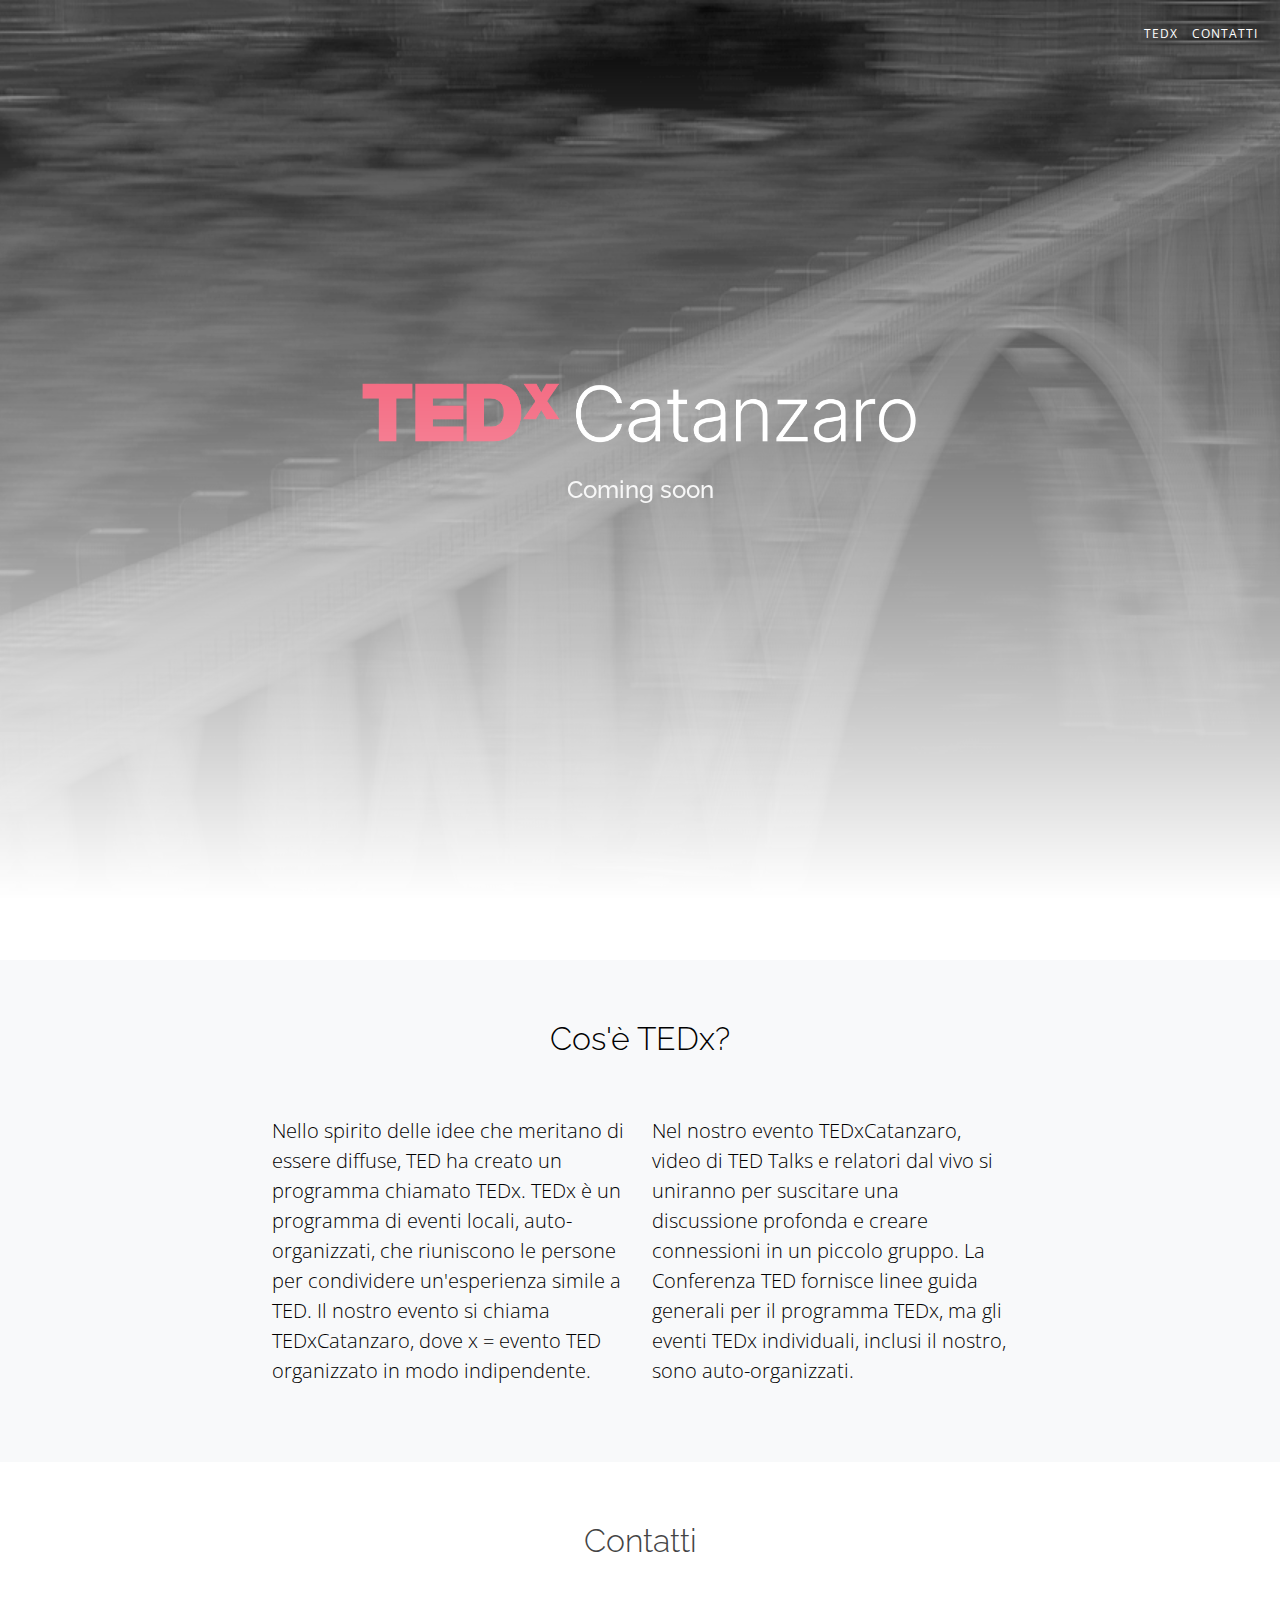
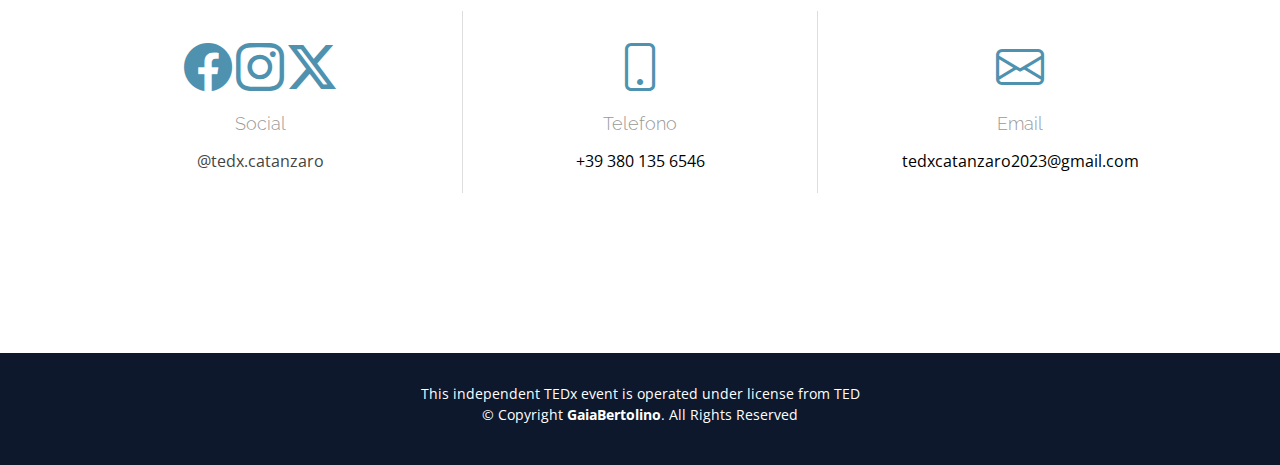
<file: website/index.html>
<!DOCTYPE html>
<html lang="en">

<head>
  <meta charset="utf-8">
  <meta content="width=device-width, initial-scale=1.0" name="viewport">

  <title>TedxCatanzaro</title>
  <meta content="" name="description">
  <meta content="" name="keywords">

  <!-- Favicons -->
  <link href="assets/img/logo.jpeg" rel="icon">
  <link href="assets/img/apple-touch-icon.png" rel="apple-touch-icon">

  <!-- Google Fonts -->
  <link href="https://fonts.googleapis.com/css?family=Open+Sans:300,300i,400,400i,600,600i,700,700i|Raleway:300,300i,400,400i,600,600i,700,700i" rel="stylesheet">

  <!-- Vendor CSS Files -->
  <link href="assets/vendor/bootstrap/css/bootstrap.min.css" rel="stylesheet">
  <link href="assets/vendor/bootstrap-icons/bootstrap-icons.css" rel="stylesheet">

  <!-- Template Main CSS File -->
  <link href="assets/css/style.css" rel="stylesheet">

  <!-- =======================================================
  * Template Name: TedxCatanzaro
  * Updated: Sep 18 2023 with Bootstrap v5.3.2
  * Author: Gaia Bertolino
  ======================================================== -->
</head>

<body>

  <!-- ======= Header ======= -->
  <header id="header">
    <div class="container-fluid d-flex justify-content-between align-items-center">

      <div class="logo">
        <!-- <h1 class="text-light"><a href="index.html"><span>TEDxCatanzaro</span></a></h1> -->
        <!-- Uncomment below if you prefer to use an image logo -->
        <!-- <a href="index.html"><img src="assets/img/logo.png" alt="" class="img-fluid"></a>-->
      </div>

      <div class="contact-link float-right">
        <a href="#TEDX" class="scrollto">TEDx</a>
        <a href="#contact" class="scrollto">Contatti</a>
      </div>

    </div>
  </header><!-- End #header -->

  <!-- ======= Hero Section ======= -->
  <section id="hero">
    <div class="hero-container">
      <!-- <h1>TEDxCatanzaro</h1> -->
      <img src="assets\img\logo-white.png" class="img-fluid" alt="Responsive image" width=50%>
      <h2>Coming soon</h2>
      <!-- <div class="countdown" data-count="2023/12/3" data-template="%d days %h:%m:%s"></div> -->

      <form action="forms/notify.php" method="post" role="form" class="php-email-form">
        <div class="row no-gutters">
          <!-- <div class="col-md-6 form-group pr-md-1">
            <input type="text" name="name" class="form-control" id="name" placeholder="Your Name" required>
          </div>
          <div class="col-md-6 form-group pl-md-1">
            <input type="email" class="form-control" name="email" id="email" placeholder="Your Email" required>
          </div> -->
        </div>

        <div class="my-3">
          <div class="loading">Loading</div>
          <div class="error-message"></div>
          <div class="sent-message">Your notification request was sent. Thank you!</div>
        </div>
        <!-- <div class="text-center"><button type="submit">Get notified!</button></div> -->
      </form>
    </div>
  </section><!-- End Hero -->

  <main id="main">

    
    <section id="TEDX" class="TEDX">
       <!-- About Section-->
       <section class="page-section bg-light text-black mb-0" id="TEDX">
        <div class="container">
          <div class="section-title">
            <h2>Cos'è TEDx?</h2>
          </div>
  
            <!-- About Section Heading-->
            <h2 class="page-section-heading text-center text-uppercase text-white"></h2>
            <!-- About Section Content-->
            <div class="row">
                <div class="col-lg-4 ms-auto"><p class="lead">Nello spirito delle idee che meritano di essere diffuse, TED ha creato un programma chiamato TEDx. TEDx è un programma di eventi locali, auto-organizzati, che riuniscono le persone per condividere un'esperienza simile a TED. Il nostro evento si chiama TEDxCatanzaro, dove x = evento TED organizzato in modo indipendente.  </p></div>
                <div class="col-lg-4 me-auto"><p class="lead"> Nel nostro evento TEDxCatanzaro, video di TED Talks e relatori dal vivo si uniranno per suscitare una discussione profonda e creare connessioni in un piccolo gruppo. La Conferenza TED fornisce linee guida generali per il programma TEDx, ma gli eventi TEDx individuali, inclusi il nostro, sono auto-organizzati.</p></div>
            </div>
    
        </div>
    </section><!-- End TEDx Us Section -->

    <!-- ======= Contact Us Section ======= -->
    <section id="contact" class="contact">
      <div class="container">

        <div class="section-title">
          <h2>Contatti</h2>
        </div>

        <div class="row contact-info">

          <div class="col-md-4">
            <div class="contact-address">
              <i class="bi bi-facebook"></i>
              <i class="bi bi-instagram"></i>
              <i class="bi bi-twitter-x"></i>
              <h3>Social</h3>
              <address>@tedx.catanzaro</address>
            </div>
          </div> 

          <div class="col-md-4">
            <div class="contact-phone">
              <i class="bi bi-phone"></i>
              <h3>Telefono</h3>
              <p><a href="tel:+155895548855">+39 380 135 6546</a></p>
            </div>
          </div>

          <div class="col-md-4">
            <div class="contact-email">
              <i class="bi bi-envelope"></i>
              <h3>Email</h3>
              <p><a href="mailto:info@example.com">tedxcatanzaro2023@gmail.com</a></p>
            </div>
          </div>

        </div>

        <!-- <div class="form">
          <form action="forms/contact.php" method="post" role="form" class="php-email-form">
            <div class="row">
              <div class="col-md form-group">
                <input type="text" name="name" class="form-control" id="name" placeholder="Your Name" required>
              </div>
              <div class="col-md form-group mt-3 mt-md-0">
                <input type="email" class="form-control" name="email" id="email" placeholder="Your Email" required>
              </div>
            </div>
            <div class="form-group mt-3">
              <input type="text" class="form-control" name="subject" id="subject" placeholder="Subject" required>
            </div>
            <div class="form-group mt-3">
              <textarea class="form-control" name="message" rows="5" placeholder="Message" required></textarea>
            </div>
            <div class="my-3">
              <div class="loading">Loading</div>
              <div class="error-message"></div>
              <div class="sent-message">Your message has been sent. Thank you!</div>
            </div>
            <div class="text-center"><button type="submit">Send Message</button></div>
          </form>
        </div> -->

      </div>
    </section><!-- End Contact Us Section -->


  </main><!-- End #main -->

  <!-- ======= Footer ======= -->
  <footer id="footer">
    <div class="container">
      <center> This independent TEDx event is operated under license from TED</center>
      <div class="copyright">
        &copy; Copyright <strong><span>GaiaBertolino</span></strong>. All Rights Reserved
      </div>
      <div class="credits">
      </div>
    </div>
  </footer><!-- End #footer -->

  <!-- Vendor JS Files -->
  <script src="assets/vendor/bootstrap/js/bootstrap.bundle.min.js"></script>
  <script src="assets/vendor/php-email-form/validate.js"></script>

  <!-- Template Main JS File -->
  <script src="assets/js/main.js"></script>

</body>

</html>
</file>
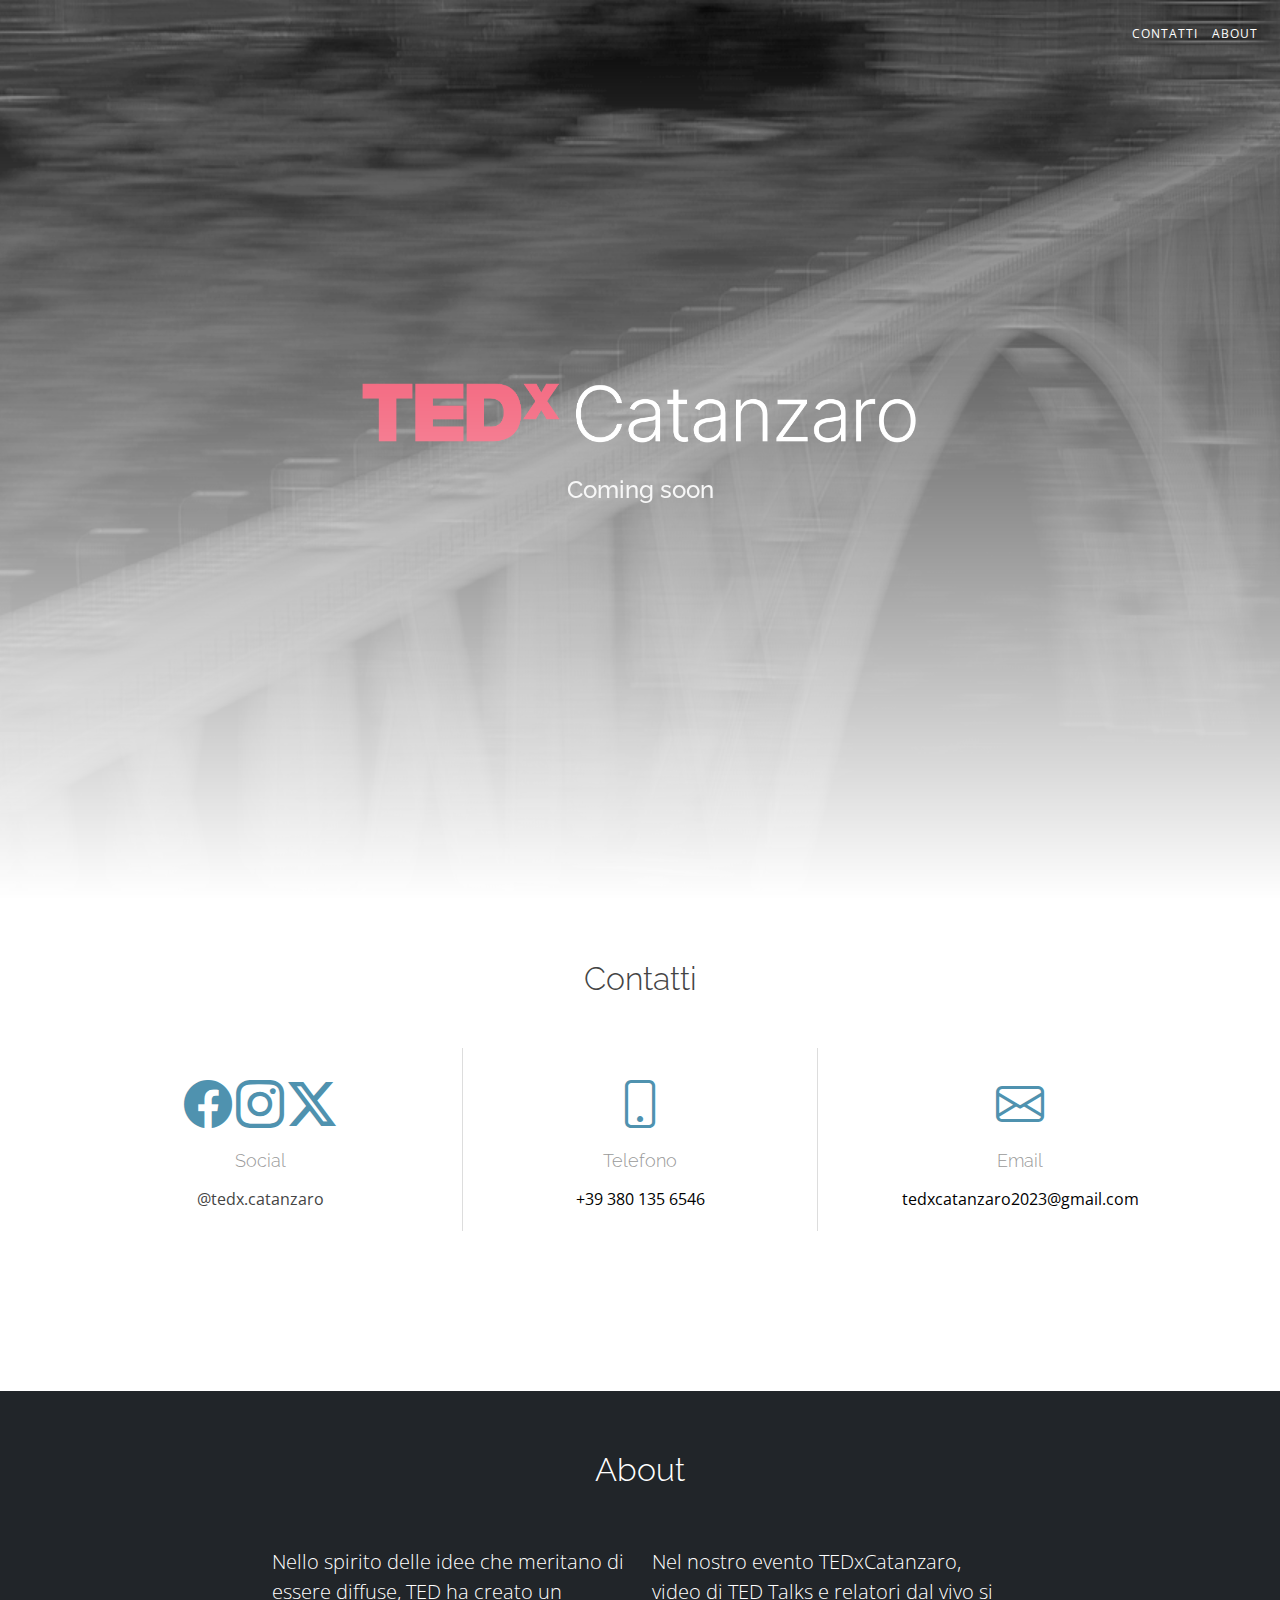
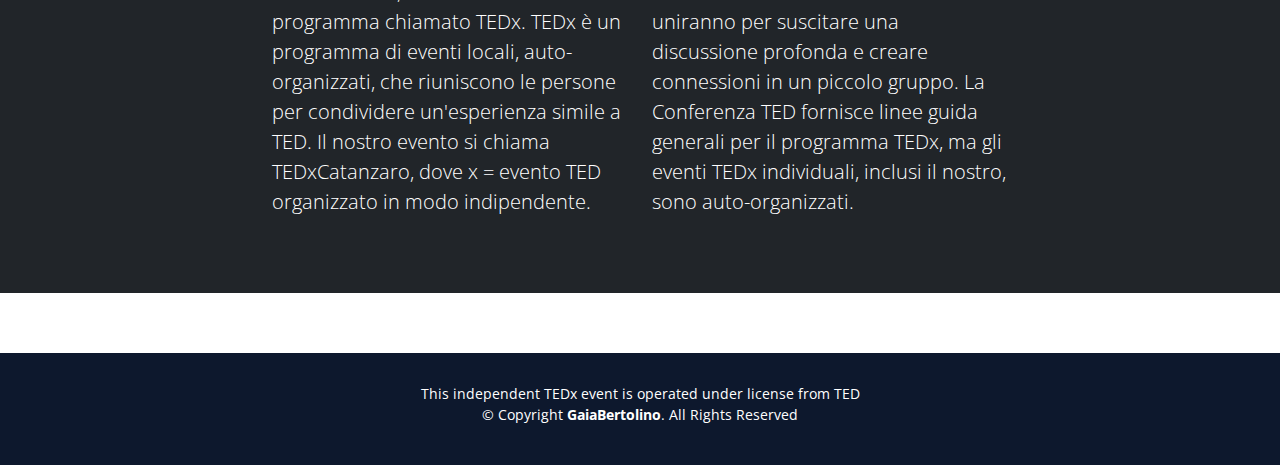
<file: website/about.html>
<!DOCTYPE html>
<html lang="en">

<head>
  <meta charset="utf-8">
  <meta content="width=device-width, initial-scale=1.0" name="viewport">

  <title>TedxCatanzaro</title>
  <meta content="" name="description">
  <meta content="" name="keywords">

  <!-- Favicons -->
  <link href="assets/img/logo.jpeg" rel="icon">
  <link href="assets/img/apple-touch-icon.png" rel="apple-touch-icon">

  <!-- Google Fonts -->
  <link href="https://fonts.googleapis.com/css?family=Open+Sans:300,300i,400,400i,600,600i,700,700i|Raleway:300,300i,400,400i,600,600i,700,700i" rel="stylesheet">

  <!-- Vendor CSS Files -->
  <link href="assets/vendor/bootstrap/css/bootstrap.min.css" rel="stylesheet">
  <link href="assets/vendor/bootstrap-icons/bootstrap-icons.css" rel="stylesheet">

  <!-- Template Main CSS File -->
  <link href="assets/css/style.css" rel="stylesheet">

  <!-- =======================================================
  * Template Name: TedxCatanzaro
  * Updated: Sep 18 2023 with Bootstrap v5.3.2
  * Author: Gaia Bertolino
  ======================================================== -->
</head>

<body>

  <!-- ======= Header ======= -->
  <header id="header">
    <div class="container-fluid d-flex justify-content-between align-items-center">

      <div class="logo">
        <!-- <h1 class="text-light"><a href="index.html"><span>TEDxCatanzaro</span></a></h1> -->
        <!-- Uncomment below if you prefer to use an image logo -->
        <!-- <a href="index.html"><img src="assets/img/logo.png" alt="" class="img-fluid"></a>-->
      </div>

      <div class="contact-link float-right">
        <a href="#contact" class="scrollto">Contatti</a>
        <a href="#about" class="scrollto">About</a>
      </div>

    </div>
  </header><!-- End #header -->

  <!-- ======= Hero Section ======= -->
  <section id="hero">
    <div class="hero-container">
      <!-- <h1>TEDxCatanzaro</h1> -->
      <img src="assets\img\logo-white.png" class="img-fluid" alt="Responsive image" width=50%>
      <h2>Coming soon</h2>

      <form action="forms/notify.php" method="post" role="form" class="php-email-form">
        <div class="row no-gutters">
          <!-- <div class="col-md-6 form-group pr-md-1">
            <input type="text" name="name" class="form-control" id="name" placeholder="Your Name" required>
          </div>
          <div class="col-md-6 form-group pl-md-1">
            <input type="email" class="form-control" name="email" id="email" placeholder="Your Email" required>
          </div> -->
        </div>

        <div class="my-3">
          <div class="loading">Loading</div>
          <div class="error-message"></div>
          <div class="sent-message">Your notification request was sent. Thank you!</div>
        </div>
        <!-- <div class="text-center"><button type="submit">Get notified!</button></div> -->
      </form>
    </div>
  </section><!-- End Hero -->

  <main id="main">

    <!-- ======= Contact Us Section ======= -->
    <section id="contact" class="contact">
      <div class="container">

        <div class="section-title">
          <h2>Contatti</h2>
        </div>

        <div class="row contact-info">

          <div class="col-md-4">
            <div class="contact-address">
              <i class="bi bi-facebook"></i>
              <i class="bi bi-instagram"></i>
              <i class="bi bi-twitter-x"></i>
              <h3>Social</h3>
              <address>@tedx.catanzaro</address>
            </div>
          </div> 

          <div class="col-md-4">
            <div class="contact-phone">
              <i class="bi bi-phone"></i>
              <h3>Telefono</h3>
              <p><a href="tel:+155895548855">+39 380 135 6546</a></p>
            </div>
          </div>

          <div class="col-md-4">
            <div class="contact-email">
              <i class="bi bi-envelope"></i>
              <h3>Email</h3>
              <p><a href="mailto:info@example.com">tedxcatanzaro2023@gmail.com</a></p>
            </div>
          </div>

        </div>

        <!-- <div class="form">
          <form action="forms/contact.php" method="post" role="form" class="php-email-form">
            <div class="row">
              <div class="col-md form-group">
                <input type="text" name="name" class="form-control" id="name" placeholder="Your Name" required>
              </div>
              <div class="col-md form-group mt-3 mt-md-0">
                <input type="email" class="form-control" name="email" id="email" placeholder="Your Email" required>
              </div>
            </div>
            <div class="form-group mt-3">
              <input type="text" class="form-control" name="subject" id="subject" placeholder="Subject" required>
            </div>
            <div class="form-group mt-3">
              <textarea class="form-control" name="message" rows="5" placeholder="Message" required></textarea>
            </div>
            <div class="my-3">
              <div class="loading">Loading</div>
              <div class="error-message"></div>
              <div class="sent-message">Your message has been sent. Thank you!</div>
            </div>
            <div class="text-center"><button type="submit">Send Message</button></div>
          </form>
        </div> -->

      </div>
    </section><!-- End Contact Us Section -->

    <section id="about" class="about">
       <!-- About Section-->
       <section class="page-section bg-dark text-white mb-0" id="about">
        <div class="container">
          <div class="section-title">
            <h2>About</h2>
          </div>
  
            <!-- About Section Heading-->
            <h2 class="page-section-heading text-center text-uppercase text-white"></h2>
            <!-- About Section Content-->
            <div class="row">
                <div class="col-lg-4 ms-auto"><p class="lead">Nello spirito delle idee che meritano di essere diffuse, TED ha creato un programma chiamato TEDx. TEDx è un programma di eventi locali, auto-organizzati, che riuniscono le persone per condividere un'esperienza simile a TED. Il nostro evento si chiama TEDxCatanzaro, dove x = evento TED organizzato in modo indipendente.  </p></div>
                <div class="col-lg-4 me-auto"><p class="lead"> Nel nostro evento TEDxCatanzaro, video di TED Talks e relatori dal vivo si uniranno per suscitare una discussione profonda e creare connessioni in un piccolo gruppo. La Conferenza TED fornisce linee guida generali per il programma TEDx, ma gli eventi TEDx individuali, inclusi il nostro, sono auto-organizzati.</p></div>
            </div>
    
        </div>
    </section><!-- End Contact Us Section -->

  </main><!-- End #main -->

  <!-- ======= Footer ======= -->
  <footer id="footer">
    <div class="container">
      <center> This independent TEDx event is operated under license from TED</center>
      <div class="copyright">
        &copy; Copyright <strong><span>GaiaBertolino</span></strong>. All Rights Reserved
      </div>
      <div class="credits">
      </div>
    </div>
  </footer><!-- End #footer -->

  <!-- Vendor JS Files -->
  <script src="assets/vendor/bootstrap/js/bootstrap.bundle.min.js"></script>
  <script src="assets/vendor/php-email-form/validate.js"></script>

  <!-- Template Main JS File -->
  <script src="assets/js/main.js"></script>

</body>

</html>
</file>
<file: website/assets/css/style.css>
/**
* Template Name: WeBuild
* Updated: Sep 18 2023 with Bootstrap v5.3.2
* Template URL: https://bootstrapmade.com/free-bootstrap-coming-soon-template-countdwon/
* Author: BootstrapMade.com
* License: https://bootstrapmade.com/license/
*/

/*--------------------------------------------------------------
# General
--------------------------------------------------------------*/
body {
  font-family: "Open Sans", sans-serif;
  color: #444;
}

a {
  text-decoration: none;
  color: #4f92af;
}

a:hover {
  color: #5eb8df;
  text-decoration: none;
}

h1,
h2,
h3,
h4,
h5,
h6,
.font-primary {
  font-family: "Raleway", sans-serif;
}

/*--------------------------------------------------------------
# Header
--------------------------------------------------------------*/
#header {
  height: 80px;
  padding: 20px 0;
  position: relative;
  z-index: 10;
}

#header .logo h1 {
  font-size: 36px;
  margin: 0;
  padding: 0;
  line-height: 1;
  font-weight: 300;
  letter-spacing: 3px;
}

#header .logo h1 a,
#header .logo h1 a:hover {
  color: #fff;
  text-decoration: none;
}

#header .logo img {
  padding: 0;
  margin: 0;
  max-height: 40px;
}

#header .contact-link a {
  color: #fff;
  padding-right: 10px;
  font-size: 12px;
  letter-spacing: 1px;
  text-transform: uppercase;
}

#header .contact-link a:hover {
  text-decoration: underline;
}

@media (max-width: 768px) {
  #header .logo h1 {
    font-size: 28px;
    padding: 8px 0;
  }
}

/*--------------------------------------------------------------
# Hero Section
--------------------------------------------------------------*/
#hero {
  width: 100%;
  height: 100vh;

  background: url("../img/sfondo5.jpg") top center;
  background-size: cover;
  
  position: relative;
  margin-top: -80px;
  z-index: 9;
  /* countdown */
  mask-image: linear-gradient(#000, transparent);

}

#hero .hero-container {
  position: absolute;
  bottom: 0;
  top: 0;
  left: 0;
  right: 0;
  display: flex;
  justify-content: center;
  align-items: center;
  flex-direction: column;
  text-align: center;
  padding: 0 15px;
}

#hero h1 {
  margin: 0 0 10px 0;
  font-size: 48px;
  font-weight: 700;
  line-height: 56px;
  text-transform: uppercase;
  color: #fff;
}

#hero h2 {
  color: #eee;
  margin-bottom: 30px;
  font-size: 24px;
}

#hero .countdown {
  font-size: 48px;
  font-weight: 300;
  color: #fff;
  line-height: 56px;
  margin: 30px 0 60px 0;
}

#hero .php-email-form .error-message {
  display: none;
  color: #fff;
  background: #ed3c0d;
  text-align: center;
  padding: 15px;
  font-weight: 600;
}

#hero .php-email-form .sent-message {
  display: none;
  color: #fff;
  background: #18d26e;
  text-align: center;
  padding: 15px;
  font-weight: 600;
}

#hero .php-email-form .loading {
  display: none;
  background: #fff;
  text-align: center;
  padding: 15px;
}

#hero .php-email-form .loading:before {
  content: "";
  display: inline-block;
  border-radius: 50%;
  width: 24px;
  height: 24px;
  margin: 0 10px -6px 0;
  border: 3px solid #18d26e;
  border-top-color: #eee;
  animation: animate-loading-notify 1s linear infinite;
}

@keyframes animate-loading-notify {
  0% {
    transform: rotate(0deg);
  }

  100% {
    transform: rotate(360deg);
  }
}

#hero .php-email-form input {
  border-radius: 3px;
  box-shadow: none;
  font-size: 14px;
  border: 0;
  padding: 0px 15px 2px 15px;
  width: 250px;
  height: 40px;
  margin: 0 8px;
}

#hero .php-email-form button[type=submit] {
  font-family: "Raleway", sans-serif;
  font-weight: 500;
  font-size: 16px;
  letter-spacing: 1px;
  display: inline-block;
  padding: 7px 30px;
  border-radius: 3px;
  transition: 0.5s;
  margin: 10px;
  border: 2px solid #4f92af;
  color: #fff;
  background: #4f92af;
}

#hero .php-email-form button[type=submit]:hover {
  background: transparent;
  color: #fff;
  border: 2px solid #fff;
}

@media (min-width: 1024px) {
  #hero {
    background-attachment: fixed;
  }
}

@media (max-width: 768px) {
  #hero h1 {
    font-size: 28px;
    line-height: 36px;
  }

  #hero h2 {
    font-size: 18px;
    line-height: 24px;
    margin-bottom: 30px;
  }

  #hero .php-email-form input {
    margin: 0 auto;
  }
}

@media (max-width: 575px) {
  #hero .countdown {
    font-size: 32px;
    line-height: 38px;
  }
}

/*--------------------------------------------------------------
# Sections General
--------------------------------------------------------------*/
section {
  padding: 60px 0;
}

.section-bg {
  background-color: #f7fafc;
}

.section-title {
  text-align: center;
  padding-bottom: 30px;
}

.section-title h2 {
  font-size: 32px;
  font-weight: 300;
  margin-bottom: 20px;
  padding-bottom: 0;
}

.section-title p {
  margin-bottom: 0;
}

/*--------------------------------------------------------------
# Contact Us
--------------------------------------------------------------*/
.contact .contact-info {
  margin-bottom: 20px;
  text-align: center;
}

.contact .contact-info i {
  font-size: 48px;
  display: inline-block;
  margin-bottom: 10px;
  color: #4f92af;
}

.contact .contact-info address,
.contact .contact-info p {
  margin-bottom: 0;
  color: #444;
}

.contact .contact-info h3 {
  font-size: 18px;
  margin-bottom: 15px;
  font-weight: 300;
  color: #999;
}

.contact .contact-info a {
  color: #000;
}

.contact .contact-info a:hover {
  color: #4f92af;
}

.contact .contact-address,
.contact .contact-phone,
.contact .contact-email {
  margin-bottom: 20px;
}

.contact .php-email-form .error-message {
  display: none;
  color: #fff;
  background: #ed3c0d;
  text-align: left;
  padding: 15px;
  font-weight: 600;
}

.contact .php-email-form .error-message br+br {
  margin-top: 25px;
}

.contact .php-email-form .sent-message {
  display: none;
  color: #fff;
  background: #18d26e;
  text-align: center;
  padding: 15px;
  font-weight: 600;
}

.contact .php-email-form .loading {
  display: none;
  background: #fff;
  text-align: center;
  padding: 15px;
}

.contact .php-email-form .loading:before {
  content: "";
  display: inline-block;
  border-radius: 50%;
  width: 24px;
  height: 24px;
  margin: 0 10px -6px 0;
  border: 3px solid #18d26e;
  border-top-color: #eee;
  animation: animate-loading 1s linear infinite;
}

.contact .php-email-form input,
.contact .php-email-form textarea {
  border-radius: 0;
  box-shadow: none;
  font-size: 14px;
}

.contact .php-email-form input:focus,
.contact .php-email-form textarea:focus {
  border-color: #4f92af;
}

.contact .php-email-form button[type=submit] {
  background: #4f92af;
  border: 0;
  padding: 10px 24px;
  color: #fff;
  transition: 0.4s;
}

.contact .php-email-form button[type=submit]:hover {
  background: #72a8bf;
}

@keyframes animate-loading {
  0% {
    transform: rotate(0deg);
  }

  100% {
    transform: rotate(360deg);
  }
}

@media (min-width: 768px) {
  .contact .contact-phone {
    border-left: 1px solid #ddd;
    border-right: 1px solid #ddd;
  }

  .contact .contact-address,
  .contact .contact-phone,
  .contact .contact-email {
    padding: 20px 0;
  }
}

/*--------------------------------------------------------------
# Footer
--------------------------------------------------------------*/
#footer {
  background: #0d182d;
  padding: 30px 0;
  color: #fff;
  font-size: 14px;
}

#footer .copyright {
  text-align: center;
}

#footer .credits {
  padding-top: 10px;
  text-align: center;
  font-size: 13px;
  color: #fff;
}

#footer .credits a {
  color: #72a8bf;
}
</file>
